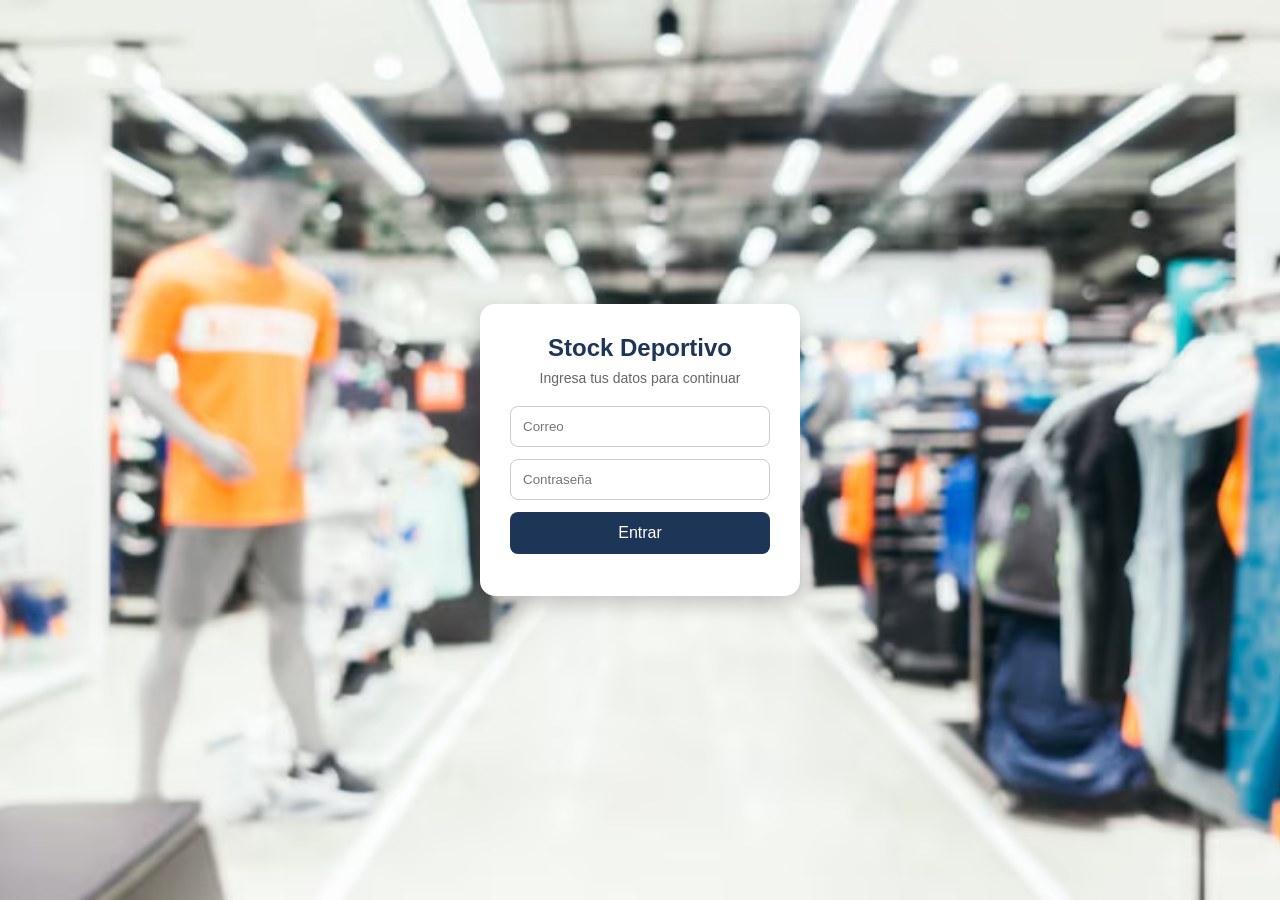
<file: dashboard.html>
<!DOCTYPE html>
<html lang="es">
<head>
  <meta charset="UTF-8">
  <meta name="viewport" content="width=device-width, initial-scale=1.0">
  <title>Sport Center</title>
  <link rel="stylesheet" href="styles.css">
</head>
<body>
<div class="contenedor-principal">
  <main class="contenido-general">
    <header class="barra-superior">
      <h3>Tienda Deportiva</h3>
      <button class="btn-menu" type="button">☰</button>
    </header>

    <nav class="menu-lateral" id="menuTop">
      <ul>
        <li onclick="cambiarVista('home')">Inicio</li>
        <li onclick="cambiarVista('productos')">Productos</li>
        <li onclick="cambiarVista('panel')">Panel</li>
        <li onclick="cambiarVista('usuarios')">Usuarios</li>
      </ul>
    </nav>

    <section id="home" class="vista">
      <h2>Bienvenido a Sport Center</h2>
      <p>Gestiona tu inventario deportivo de manera fácil y eficiente.</p>
    </section>

    <section id="productos" class="vista ocultar">
      <h2>Registro de Productos</h2>
      <div class="formulario">
        <input type="hidden" id="idProducto">
        <input type="text" id="producto" placeholder="Nombre del producto">
        <input type="number" id="stock" placeholder="Cantidad disponible">
        <input type="number" id="precio" placeholder="Precio unitario">
        <button type="button" onclick="guardarProducto()">Guardar</button>
        <button type="button" onclick="limpiarFormulario()">Limpiar</button>
      </div>

      <div class="buscador">
        <input type="text" id="busquedaProducto" placeholder="Buscar producto..." onkeyup="filtrarProductos()">
      </div>

      <table class="tabla-productos" id="tabla-productos">
        <thead>
        <tr>
          <th>Nombre</th>
          <th>Stock</th>
          <th>Precio</th>
          <th>Acciones</th>
        </tr>
        </thead>
        <tbody id="lista-productos"></tbody>
      </table>
    </section>

    <section id="panel" class="vista ocultar">
      <h2>Panel Administrativo</h2>

      <div class="tarjetas">
        <div class="tarjeta">
          <h4>Productos</h4>
          <p id="total-productos">0</p>
        </div>

        <div class="tarjeta">
          <h4>Stock total</h4>
          <p id="stock-total">0</p>
        </div>

        <div class="tarjeta">
          <h4>Usuarios</h4>
          <p id="total-usuarios">0</p>
        </div>

        <div class="tarjeta">
          <h4>Valor inventario</h4>
          <p id="valor-inventario">0</p>
        </div>
      </div>

      <h3>Inventario Actual</h3>
      <ul id="panel-lista"></ul>
    </section>

    <section id="usuarios" class="vista ocultar">
      <h2>Gestión de Usuarios</h2>
      <div class="formulario">
        <input type="hidden" id="idUsuario">
        <input type="text" id="nombreUsuario" placeholder="Nombre del usuario">
        <input type="email" id="correoUsuario" placeholder="Correo del usuario">

        <select id="rolUsuario">
          <option value="">Seleccione un rol</option>
          <option value="Administrador">Administrador</option>
          <option value="Vendedor">Vendedor</option>
        </select>

        <input type="password" id="claveUsuario" placeholder="Contraseña del usuario">
        <button type="button" onclick="guardarUsuario()">Guardar</button>
        <button type="button" onclick="limpiarFormularioUsuario()">Limpiar</button>
      </div>

      <table class="tabla-productos" id="tabla-usuarios">
        <thead>
        <tr>
          <th>Nombre</th>
          <th>Correo</th>
          <th>Rol</th>
          <th>Acciones</th>
        </tr>
        </thead>
        <tbody id="lista-usuarios"></tbody>
      </table>
    </section>
  </main>
</div>

<script src="script.js"></script>
</body>
</html>
</file>
<file: styles.css>
* {
  margin: 0;
  padding: 0;
  box-sizing: border-box;
  font-family: Arial, sans-serif;
}

body {
  min-height: 100vh;
  background-color: #f4f4f4;
}

.fondo-login {
  background: url("foto1.jpg") no-repeat center center / cover;
  display: flex;
  justify-content: center;
  align-items: center;
}

.caja-login {
  background: white;
  width: 320px;
  padding: 30px;
  border-radius: 15px;
  box-shadow: 0 8px 20px rgba(0, 0, 0, 0.2);
  text-align: center;
}

.caja-login h2 {
  color: #1d3557;
  margin-bottom: 8px;
}

.subtitulo {
  color: #666;
  font-size: 14px;
  margin-bottom: 20px;
}

.caja-login input {
  width: 100%;
  padding: 12px;
  margin-bottom: 12px;
  border: 1px solid #ccc;
  border-radius: 8px;
  outline: none;
}

.caja-login input:focus {
  border-color: #457b9d;
}

.caja-login button {
  width: 100%;
  padding: 12px;
  border: none;
  border-radius: 8px;
  background: #1d3557;
  color: white;
  font-size: 16px;
  cursor: pointer;
  transition: 0.3s;
}

.caja-login button:hover {
  background: #457b9d;
}

#texto {
  margin-top: 12px;
  font-size: 14px;
  color: #d90429;
}

.contenedor-principal {
  display: flex;
  min-height: 100vh;
}

.contenido-general {
  flex: 1;
  padding: 20px 20px 20px 180px;
  background-color: #f8f9fa;
}

.barra-superior {
  display: flex;
  align-items: center;
  justify-content: space-between;
  background: #ffffff;
  padding: 0.6rem 0.9rem;
  border-radius: 0.75rem;
  box-shadow: 0 2px 10px rgba(15, 23, 42, 0.08);
  margin-bottom: 20px;
}

.barra-superior h3 {
  margin: 0;
}

.btn-menu {
  background: transparent;
  border: none;
  font-size: 1.6rem;
  cursor: pointer;
  color: #111827;
  padding: 0.1rem 0.6rem;
}

.menu-lateral {
  position: fixed;
  top: 80px;
  left: 20px;
  width: 130px;
  background: #ffffff;
  border-radius: 0.75rem;
  box-shadow: 0 2px 10px rgba(15, 23, 42, 0.08);
  padding: 10px;
}

.menu-lateral ul {
  list-style: none;
}

.menu-lateral ul li {
  padding: 0.4rem 0.6rem;
  margin-bottom: 0.25rem;
  cursor: pointer;
  font-size: 0.95rem;
  color: #374151;
  border-radius: 0.5rem;
  transition: background 0.15s, color 0.15s;
}

.menu-lateral ul li:hover {
  background: #f3f4f6;
  color: #111827;
}

.vista {
  background-color: #fff;
  padding: 20px;
  border-radius: 8px;
  box-shadow: 0 2px 6px rgba(0,0,0,0.1);
}

.ocultar {
  display: none;
}

#home h2 {
  margin-bottom: 10px;
}

.formulario {
  margin: 15px 0;
  display: flex;
  gap: 10px;
  flex-wrap: wrap;
}

.formulario input,
.formulario select {
  padding: 8px;
  border-radius: 6px;
  border: 1px solid #ccc;
}

.formulario button {
  padding: 8px 16px;
  border: none;
  border-radius: 6px;
  background-color: #1d3557;
  color: #fff;
  cursor: pointer;
  transition: 0.2s;
}

.formulario button:hover {
  background-color: #457b9d;
}

.buscador {
  margin: 8px 0 4px;
}

.buscador input {
  padding: 8px 10px;
  width: 100%;
  max-width: 320px;
  border-radius: 8px;
  border: 1px solid #d1d5db;
  font-size: 14px;
}

.tabla-productos {
  width: 100%;
  border-collapse: collapse;
  margin-top: 10px;
}

.tabla-productos th,
.tabla-productos td {
  padding: 8px;
  border-bottom: 1px solid #eee;
  text-align: left;
}

.tabla-productos th {
  background-color: #f1f1f1;
}

.btn-accion {
  padding: 4px 8px;
  margin-right: 4px;
  border: none;
  border-radius: 4px;
  cursor: pointer;
  font-size: 12px;
}

.btn-editar {
  background-color: #ffb703;
  color: #000;
}

.btn-eliminar {
  background-color: #d90429;
  color: #fff;
}

.tarjetas {
  display: flex;
  gap: 10px;
  margin: 15px 0;
  flex-wrap: wrap;
}

.tarjeta {
  flex: 1;
  min-width: 130px;
  background-color: #e9ecef;
  padding: 10px;
  border-radius: 8px;
  text-align: center;
}

#panel-lista {
  margin-top: 10px;
  list-style: none;
}

#panel-lista li {
  padding: 6px 8px;
  border-bottom: 1px solid #eee;
}
</file>
